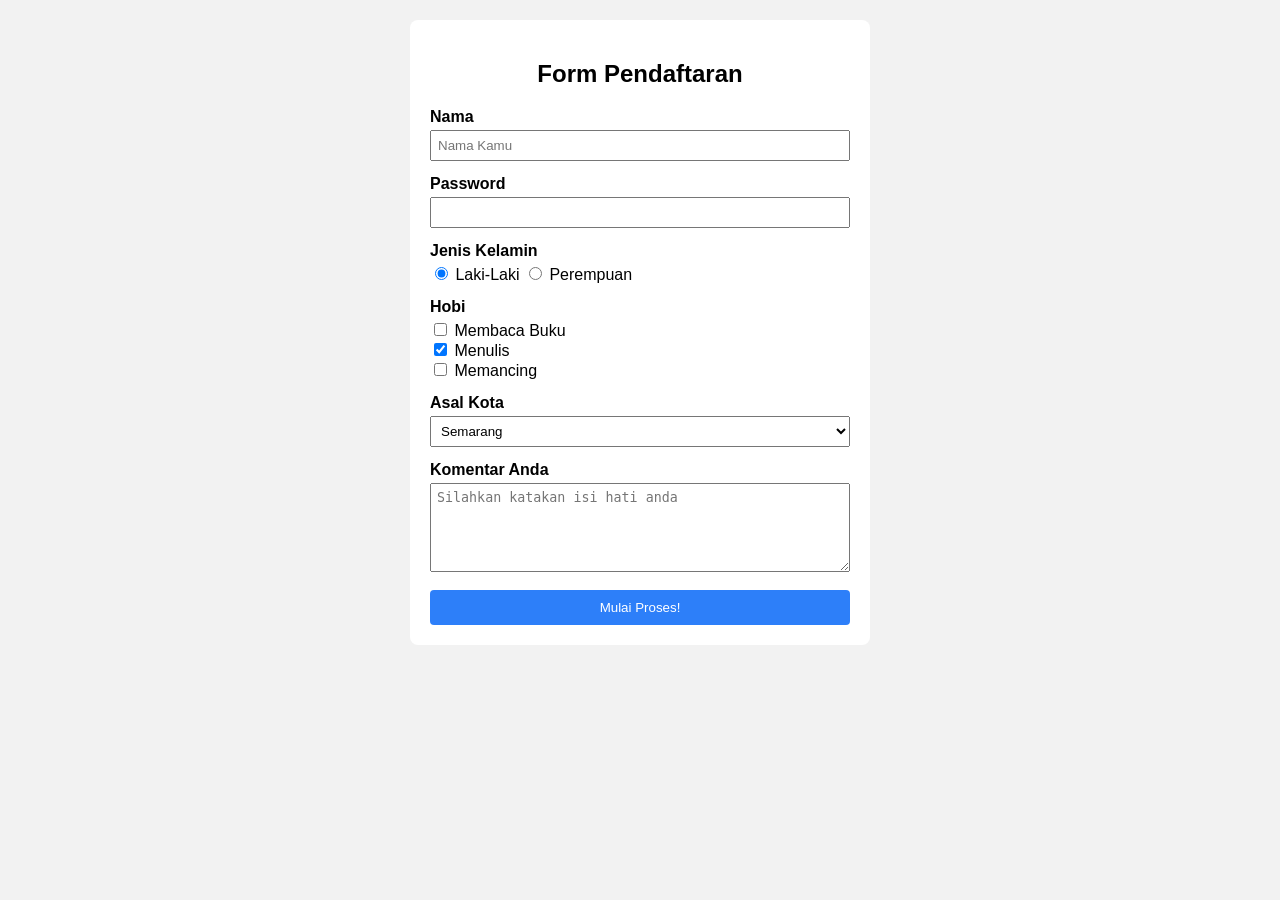
<file: modul-03/formulir_rapi.html>
<!DOCTYPE html>
<html lang="en">
<head>
    <meta charset="UTF-8">
    <meta name="viewport" content="width=device-width, initial-scale=1.0">
 <title>Belajar Membuat Form</title>
    <style>
        body { font-family: Arial, sans-serif; background: #f2f2f2; }
        form { max-width: 420px; margin: 20px auto; padding: 20px; background: #fff; border-radius: 8px; }
        h2 { text-align: center; }
        .baris { margin-bottom: 14px; }
        .baris > label:first-child { display: block; font-weight: bold; margin-bottom: 4px; }
        input[type="text"], input[type="password"], select, textarea { width: 100%; padding: 6px; box-sizing: border-box; }
        input[type="submit"] { width: 100%; padding: 10px; background: #2d7ff9; color: #fff; border: 0; border-radius: 4px; cursor: pointer; }
    </style>
</head>
<body>
<form action="formulir_rapi.html" method="get">
    <h2>Form Pendaftaran</h2>

    <div class="baris">
        <label for="nama">Nama</label>
        <input type="text" id="nama" name="nama" placeholder="Nama Kamu">
    </div>

    <div class="baris">
        <label for="password">Password</label>
        <input type="password" id="password" name="password">
    </div>

    <div class="baris">
        <label>Jenis Kelamin</label>
        <input type="radio" id="lk" name="jenis_kelamin" value="laki-laki" checked>
        <label for="lk">Laki-Laki</label>
        <input type="radio" id="pr" name="jenis_kelamin" value="perempuan">
        <label for="pr">Perempuan</label>
    </div>

    <div class="baris">
        <label>Hobi</label>
        <input type="checkbox" id="baca" name="hobi[]" value="membaca">
        <label for="baca">Membaca Buku</label><br>
        <input type="checkbox" id="nulis" name="hobi[]" value="menulis" checked>
        <label for="nulis">Menulis</label><br>
        <input type="checkbox" id="mancing" name="hobi[]" value="memancing">
        <label for="mancing">Memancing</label>
    </div>

    <div class="baris">
        <label for="kota">Asal Kota</label>
        <select id="kota" name="asal_kota">
            <option value="Kota Jakarta">Jakarta</option>
            <option value="Kota Bandung">Bandung</option>
            <option value="Kota Semarang" selected>Semarang</option>
        </select>
    </div>

    <div class="baris">
        <label for="komentar">Komentar Anda</label>
        <textarea id="komentar" name="komentar" rows="5" placeholder="Silahkan katakan isi hati anda"></textarea>
    </div>

    <input type="submit" value="Mulai Proses!">
</form>
</body>
</html>
</file>
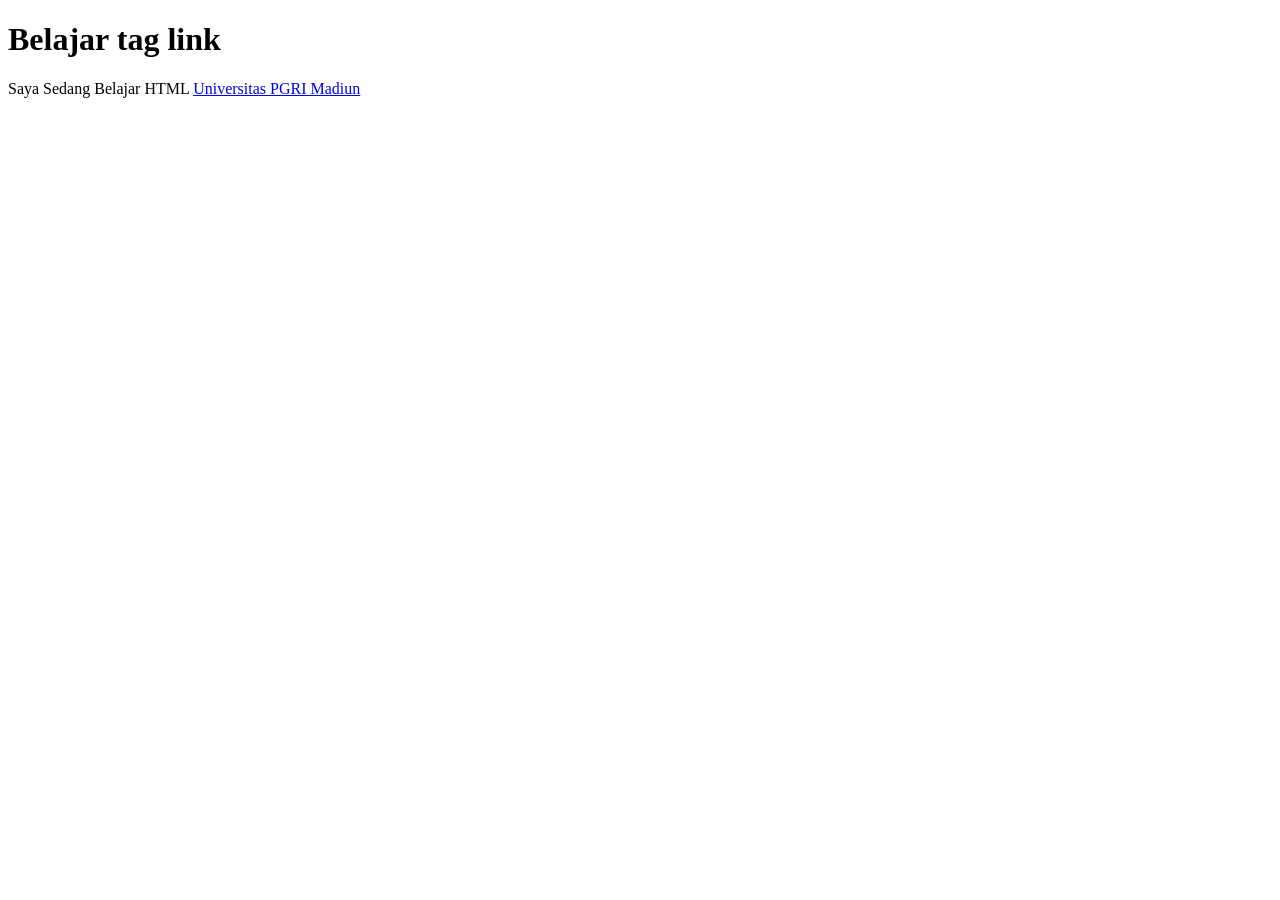
<file: modul-01/praktikum/belajar.html>
<!DOCTYPE html>
<html lang="en">
<head>
    <meta charset="UTF-8">
    <meta name="viewport" content="width=device-width, initial-scale=1.0">
    <title>Penggunaan Tag link</title>
</head>
<body>
    <h1>Belajar tag link</h1>
    <p>Saya Sedang Belajar HTML
        <a href="https://www.unipma.ac.id"> Universitas PGRI Madiun</a>
    </p>
</body>
</html>
</file>
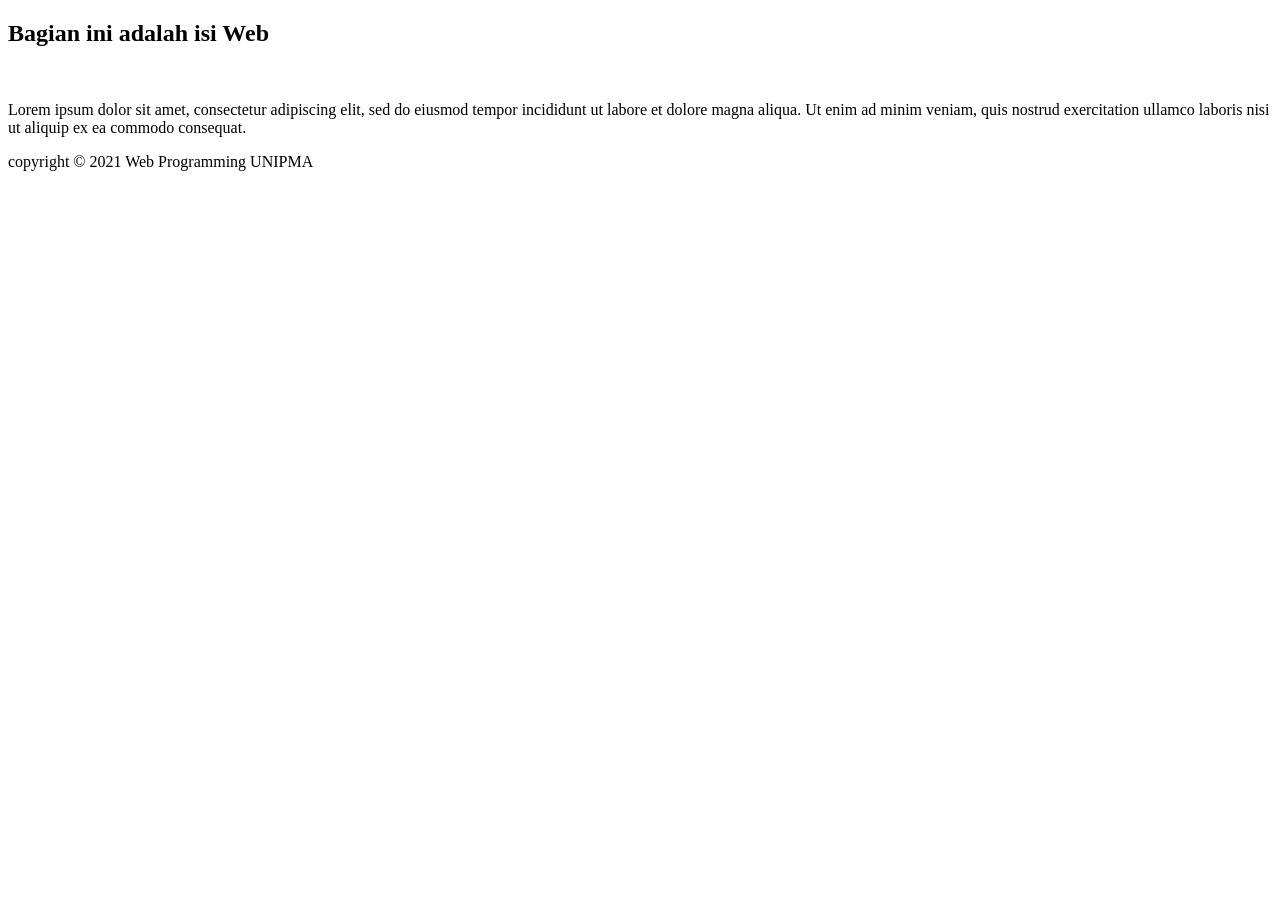
<file: modul-02/praktikum/span.html>
<!DOCTYPE html>
<html lang="id">
<head>
  <meta charset="UTF-8">
  <meta name="viewport" content="width=device-width, initial-scale=1.0">
  <title>CSS Layouting : Display</title>
</head>
<body>
  <div class="main">
    <h2>Bagian ini adalah isi Web</h2>
    <br>
    <p>
      Lorem ipsum dolor sit amet, consectetur adipiscing elit,
      sed do eiusmod tempor incididunt ut
      <span> labore et dolore </span>
      magna aliqua. Ut enim ad minim veniam, quis nostrud
      exercitation ullamco laboris nisi ut aliquip ex ea commodo
      consequat.
    </p>
  </div>
  <div class="footer">
    <p>copyright &copy; 2021 Web Programming UNIPMA</p>
  </div>
</body>
</html>
</file>
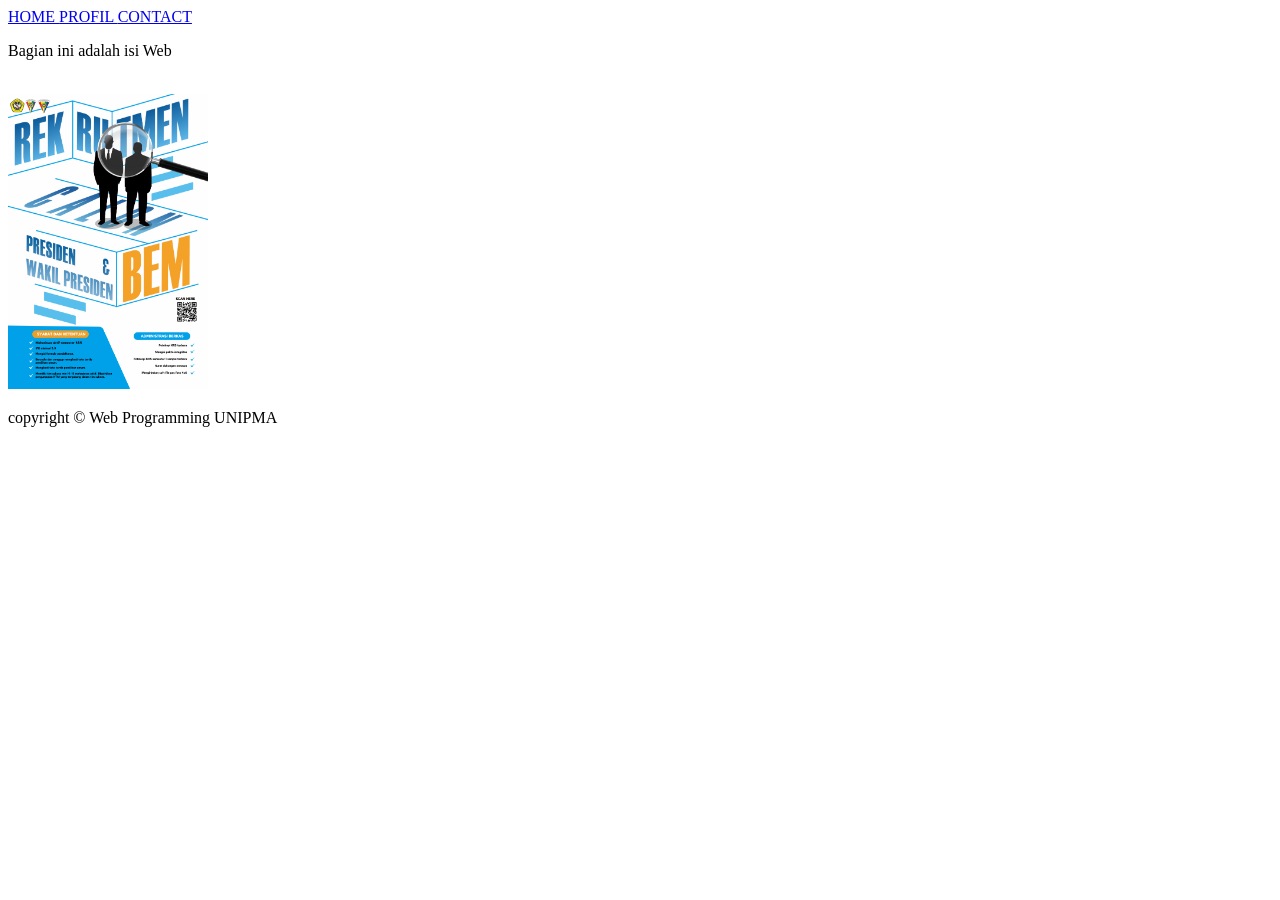
<file: modul-02/praktikum/tag-div.html>
<!DOCTYPE html>
<html lang="en">
<head>
    <meta charset="UTF-8">
    <meta name="viewport" content="width=device-width, initial-scale=1.0">
    <title>CSS Layouting : Display</title>
</head>
<body>
    <div class="header" >
        <a href="#"> HOME </a>
        <a href="#"> PROFIL </a>
        <a href="#"> CONTACT </a>
    </div>
    <div class="main">
        <p>Bagian ini adalah isi Web</p> </div> </br>
        <img src="poster.png" alt="poster" width="200">
    </div>
    <div class="footer">
        <p>copyright © Web Programming UNIPMA</p>
    </div>
</body>
</html>
</file>
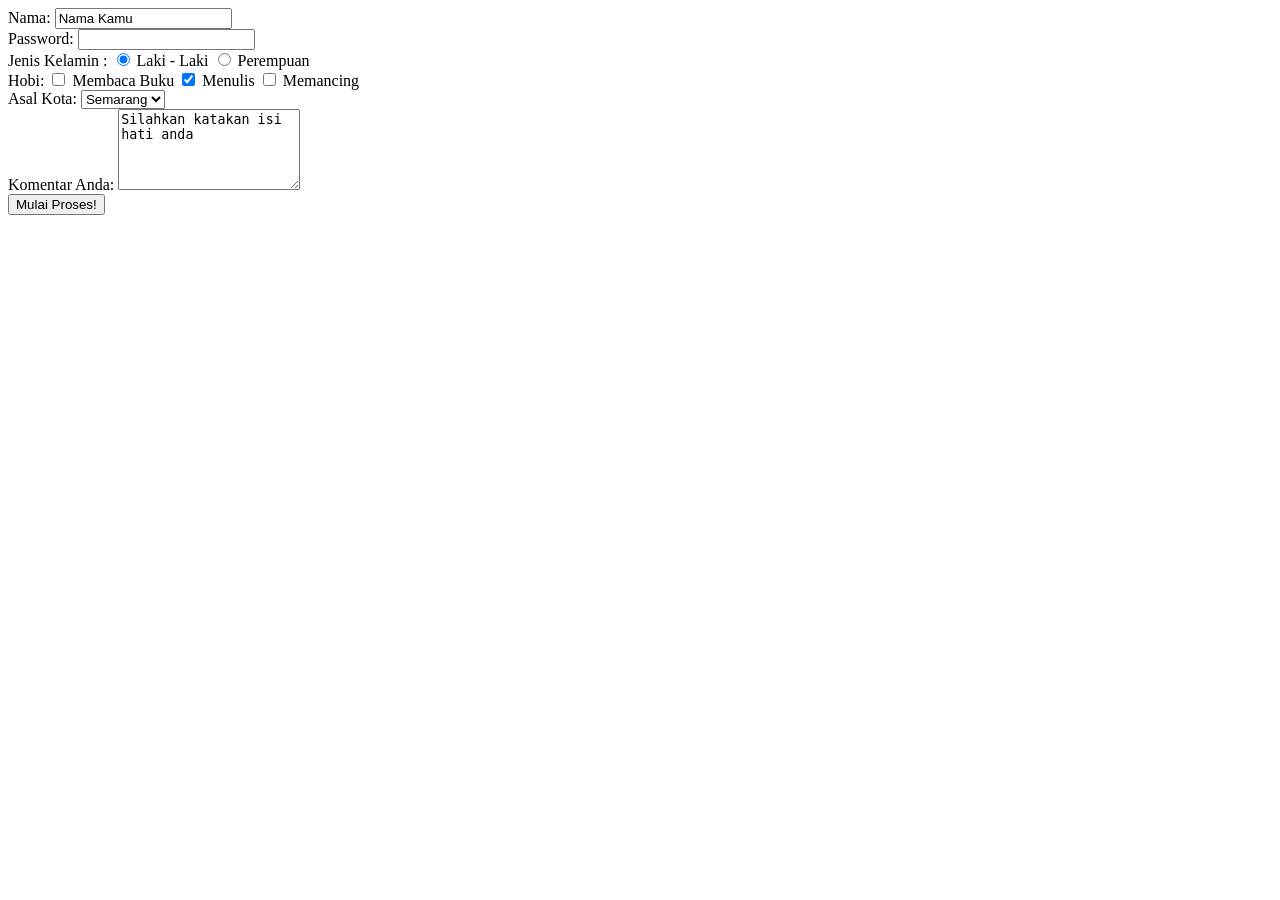
<file: modul-03/praktikum/formulir.html>
<!DOCTYPE html>
<html lang="en">
<head>
    <meta charset="UTF-8">
    <meta name="viewport" content="width=device-width, initial-scale=1.0">
    <title>Belajar Membuat Form </title>
</head>
<body>
<form action=" formulir.html" method="get">
 Nama: <input type="text" name="nama" value="Nama Kamu" />
<br />
 Password: <input type="password" name="password" />
<br />
 Jenis Kelamin :
<input type="radio" name="jenis_kelamin" value="laki-laki" checked />
Laki - Laki
<input type="radio" name="jenis_kelamin" value="perempuan" />
Perempuan
<br />
Hobi: <input type="checkbox" name="hobi_baca" /> Membaca Buku
      <input type="checkbox" name="hobi_nulis" checked /> Menulis
      <input type="checkbox" name="hobi_mancing" /> Memancing
<br />
Asal Kota:
 <select name="asal_kota" >
     <option value="Kota Jakarta"> Jakarta</option>
     <option>Bandung</option>
    <option value="Kota Semarang" selected>Semarang</option>
 </select>
<br />
Komentar Anda:
<textarea name="komentar" rows="5" cols="20">
Silahkan katakan isi hati anda
</textarea>
<br />
<input type="submit" value="Mulai Proses!" >
</form>
</body>
</html>
</file>
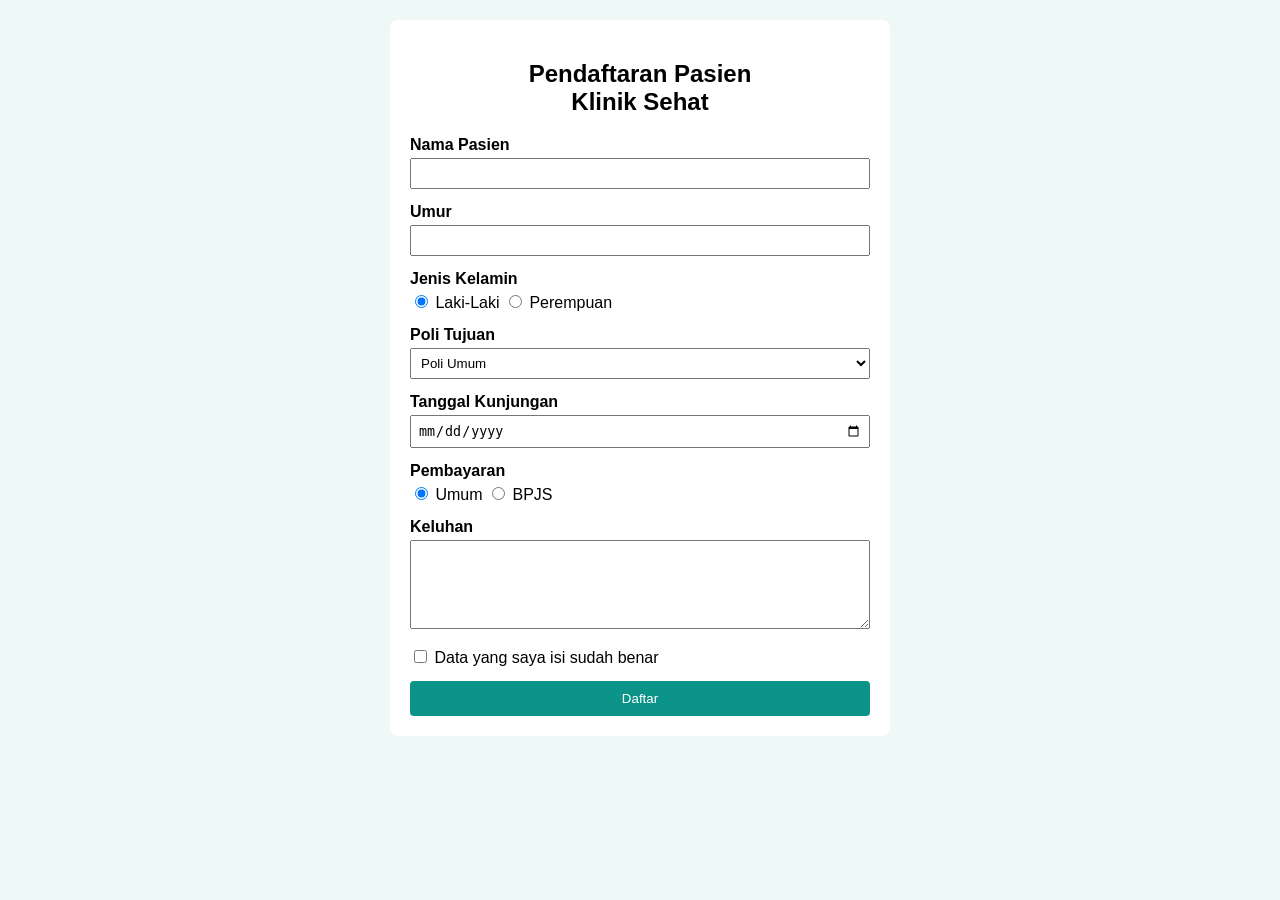
<file: modul-03/tugas/formulir_klinikkesehatan.html>
<!DOCTYPE html>
<html lang="eng">
<head>
    <meta charset="UTF-8">
    <meta name="viewport" content="width=device-width, initial-scale=1.0">
    <title>Formulir Klinik Sehat</title>
    <style>
        body { font-family: Arial, sans-serif; background: #eef8f6; }
        form { max-width: 460px; margin: 20px auto; padding: 20px; background: #fff; border-radius: 8px; }
        h2 { text-align: center; }
        .baris { margin-bottom: 14px; }
        .baris > label:first-child { display: block; font-weight: bold; margin-bottom: 4px; }
        input[type="text"], input[type="number"], input[type="date"], select, textarea { width: 100%; padding: 6px; box-sizing: border-box; }
        input[type="submit"] { width: 100%; padding: 10px; background: #0d9488; color: #fff; border: 0; border-radius: 4px; cursor: pointer; }
    </style>
</head>
<body>
<form action="Formulir_kliniksehat.html" method="post">
    <h2>Pendaftaran Pasien<br>Klinik Sehat</h2>

    <div class="baris">
        <label for="nama">Nama Pasien</label>
        <input type="text" id="nama" name="nama">
    </div>

    <div class="baris">
        <label for="umur">Umur</label>
        <input type="number" id="umur" name="umur" min="0" max="120">
    </div>

    <div class="baris">
        <label>Jenis Kelamin</label>
        <input type="radio" id="lk" name="jenis_kelamin" value="laki-laki" checked>
        <label for="lk">Laki-Laki</label>
        <input type="radio" id="pr" name="jenis_kelamin" value="perempuan">
        <label for="pr">Perempuan</label>
    </div>

    <div class="baris">
        <label for="poli">Poli Tujuan</label>
        <select id="poli" name="poli">
            <option value="umum">Poli Umum</option>
            <option value="gigi">Poli Gigi</option>
            <option value="anak">Poli Anak</option>
            <option value="kandungan">Poli Kandungan</option>
        </select>
    </div>

    <div class="baris">
        <label for="tgl">Tanggal Kunjungan</label>
        <input type="date" id="tgl" name="tanggal_kunjungan">
    </div>

    <div class="baris">
        <label>Pembayaran</label>
        <input type="radio" id="umum" name="pembayaran" value="umum" checked>
        <label for="umum">Umum</label>
        <input type="radio" id="bpjs" name="pembayaran" value="bpjs">
        <label for="bpjs">BPJS</label>
    </div>

    <div class="baris">
        <label for="keluhan">Keluhan</label>
        <textarea id="keluhan" name="keluhan" rows="5"></textarea>
    </div>

    <div class="baris">
        <input type="checkbox" id="setuju" name="setuju" value="ya">
        <label for="setuju">Data yang saya isi sudah benar</label>
    </div>

    <input type="submit" value="Daftar">
</form>
</body>
</html>
</file>
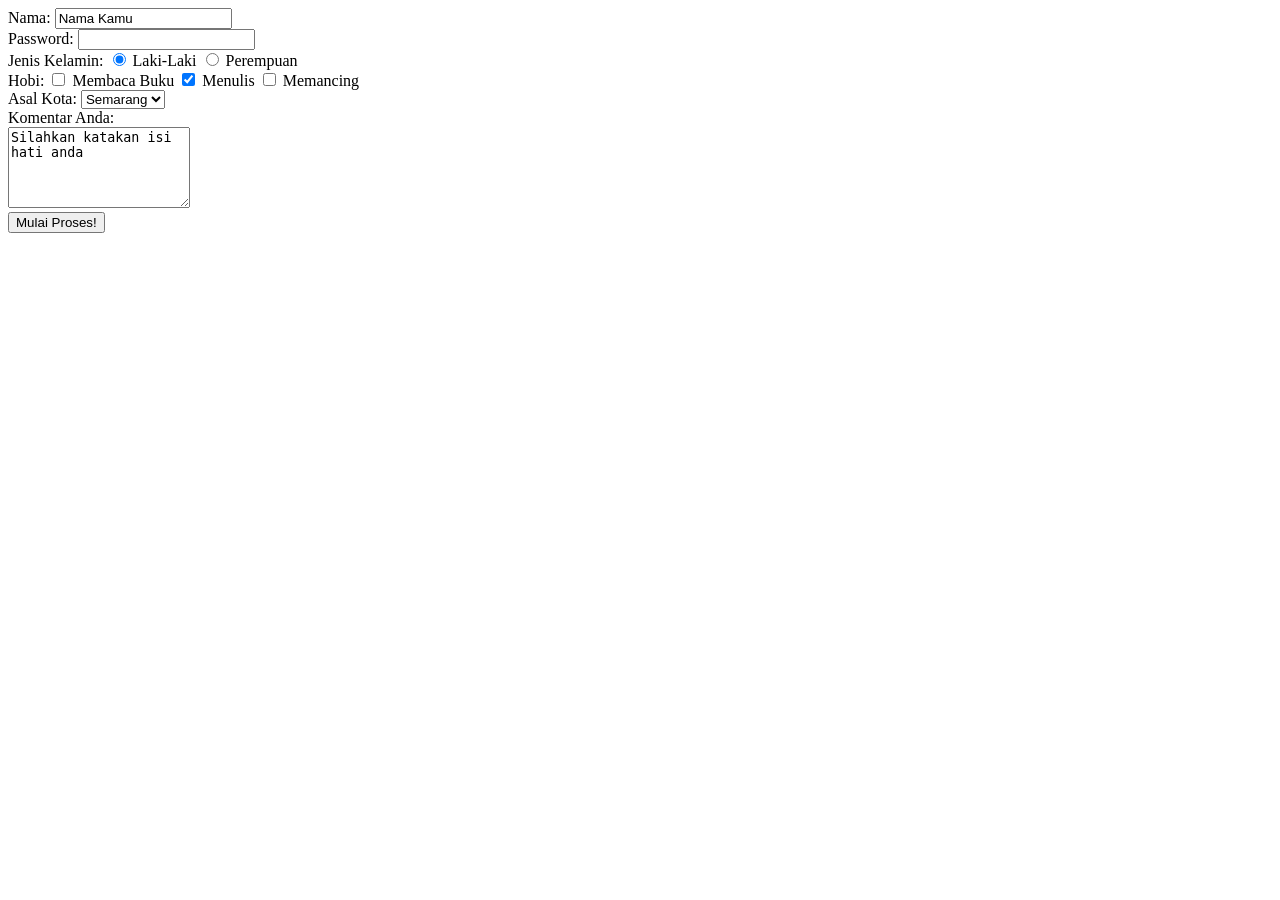
<file: modul-03/tugas/formulir_perbaikan.html>
<!DOCTYPE html>
<html lang="en">
<head>
    <meta charset="UTF-8">
    <meta name="viewport" content="width=device-width, initial-scale=1.0">
    <title>Belajar Membuat Form</title>
</head>
<body>
<form action="formulir_perbaikan.html" method="get">
    <label for="nama">Nama:</label>
    <input type="text" id="nama" name="nama" value="Nama Kamu">
    <br>
    <label for="password">Password:</label>
    <input type="password" id="password" name="password">
    <br>
    Jenis Kelamin:
    <input type="radio" id="lk" name="jenis_kelamin" value="laki-laki" checked>
    <label for="lk">Laki-Laki</label>
    <input type="radio" id="pr" name="jenis_kelamin" value="perempuan">
    <label for="pr">Perempuan</label>
    <br>
    Hobi:
    <input type="checkbox" id="baca" name="hobi[]" value="membaca">
    <label for="baca">Membaca Buku</label>
    <input type="checkbox" id="nulis" name="hobi[]" value="menulis" checked>
    <label for="nulis">Menulis</label>
    <input type="checkbox" id="mancing" name="hobi[]" value="memancing">
    <label for="mancing">Memancing</label>
    <br>
    <label for="kota">Asal Kota:</label>
    <select id="kota" name="asal_kota">
        <option value="Kota Jakarta">Jakarta</option>
        <option value="Kota Bandung">Bandung</option>
        <option value="Kota Semarang" selected>Semarang</option>
    </select>
    <br>
    <label for="komentar">Komentar Anda:</label>
    <br>
    <textarea id="komentar" name="komentar" rows="5" cols="20">Silahkan katakan isi hati anda</textarea>
    <br>
    <input type="submit" value="Mulai Proses!">
</form>
</body>
</html>
</file>
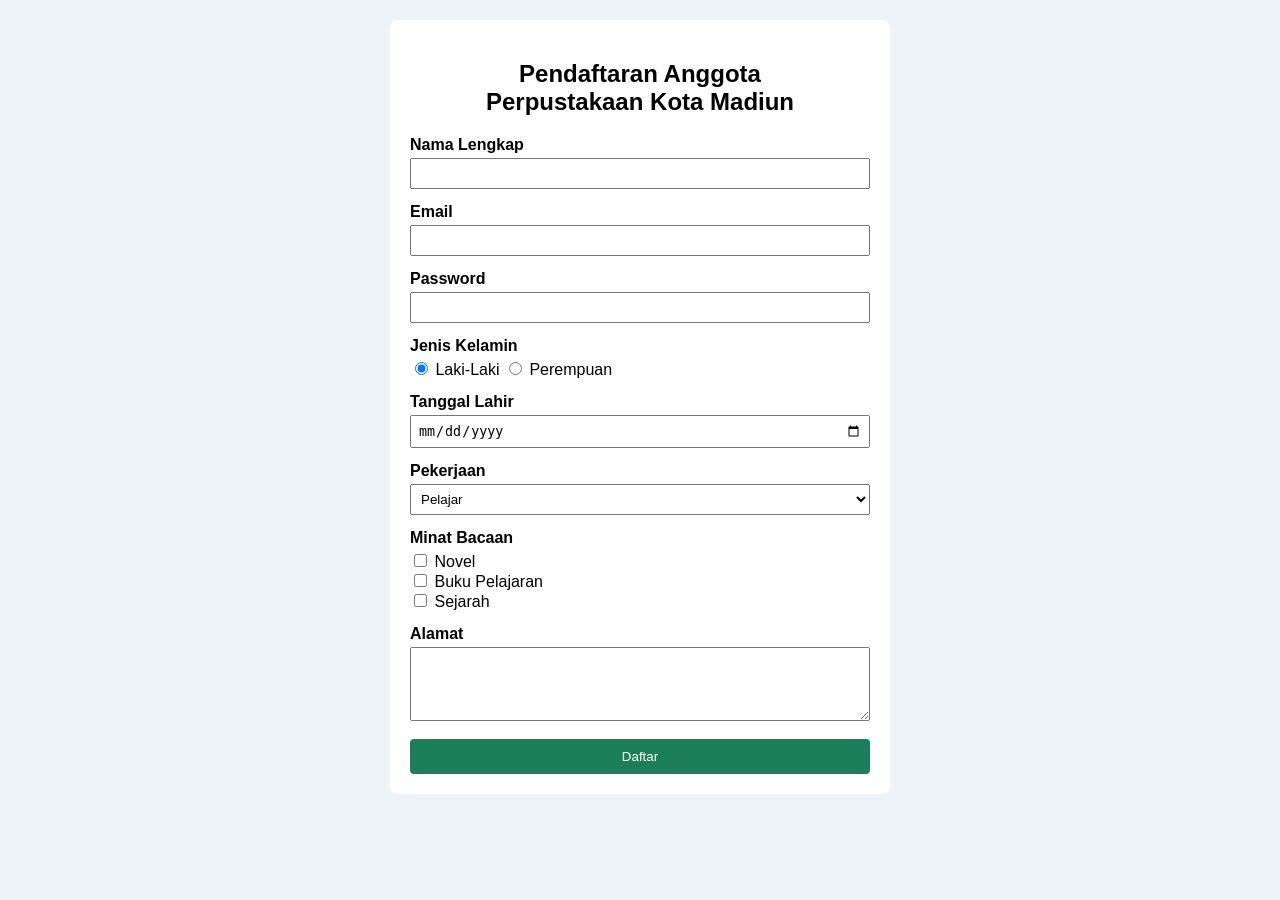
<file: modul-03/tugas/formulir_perpustakaankotamadiun.html>
<!DOCTYPE html>
<html lang="eng">
<head>
    <meta charset="UTF-8">
    <meta name="viewport" content="width=device-width, initial-scale=1.0">
    <title>Formulir Perpustakaan Kota Madiun</title>
    <style>
        body { font-family: Arial, sans-serif; background: #eef3f8; }
        form { max-width: 460px; margin: 20px auto; padding: 20px; background: #fff; border-radius: 8px; }
        h2 { text-align: center; }
        .baris { margin-bottom: 14px; }
        .baris > label:first-child { display: block; font-weight: bold; margin-bottom: 4px; }
        input[type="text"], input[type="email"], input[type="password"], input[type="date"], select, textarea { width: 100%; padding: 6px; box-sizing: border-box; }
        input[type="submit"] { width: 100%; padding: 10px; background: #1b7f5c; color: #fff; border: 0; border-radius: 4px; cursor: pointer; }
    </style>
</head>
<body>
<form action="Formulir_Perpuskotamadiun.html" method="post">
    <h2>Pendaftaran Anggota<br>Perpustakaan Kota Madiun</h2>

    <div class="baris">
        <label for="nama">Nama Lengkap</label>
        <input type="text" id="nama" name="nama">
    </div>

    <div class="baris">
        <label for="email">Email</label>
        <input type="email" id="email" name="email">
    </div>

    <div class="baris">
        <label for="password">Password</label>
        <input type="password" id="password" name="password">
    </div>

    <div class="baris">
        <label>Jenis Kelamin</label>
        <input type="radio" id="lk" name="jenis_kelamin" value="laki-laki" checked>
        <label for="lk">Laki-Laki</label>
        <input type="radio" id="pr" name="jenis_kelamin" value="perempuan">
        <label for="pr">Perempuan</label>
    </div>

    <div class="baris">
        <label for="tgl">Tanggal Lahir</label>
        <input type="date" id="tgl" name="tanggal_lahir">
    </div>

    <div class="baris">
        <label for="pekerjaan">Pekerjaan</label>
        <select id="pekerjaan" name="pekerjaan">
            <option value="pelajar">Pelajar</option>
            <option value="mahasiswa">Mahasiswa</option>
            <option value="pegawai">Pegawai</option>
            <option value="lainnya">Lainnya</option>
        </select>
    </div>

    <div class="baris">
        <label>Minat Bacaan</label>
        <input type="checkbox" id="novel" name="minat[]" value="novel">
        <label for="novel">Novel</label><br>
        <input type="checkbox" id="pelajaran" name="minat[]" value="pelajaran">
        <label for="pelajaran">Buku Pelajaran</label><br>
        <input type="checkbox" id="sejarah" name="minat[]" value="sejarah">
        <label for="sejarah">Sejarah</label>
    </div>

    <div class="baris">
        <label for="alamat">Alamat</label>
        <textarea id="alamat" name="alamat" rows="4"></textarea>
    </div>

    <input type="submit" value="Daftar">
</form>
</body>
</html>
</file>
